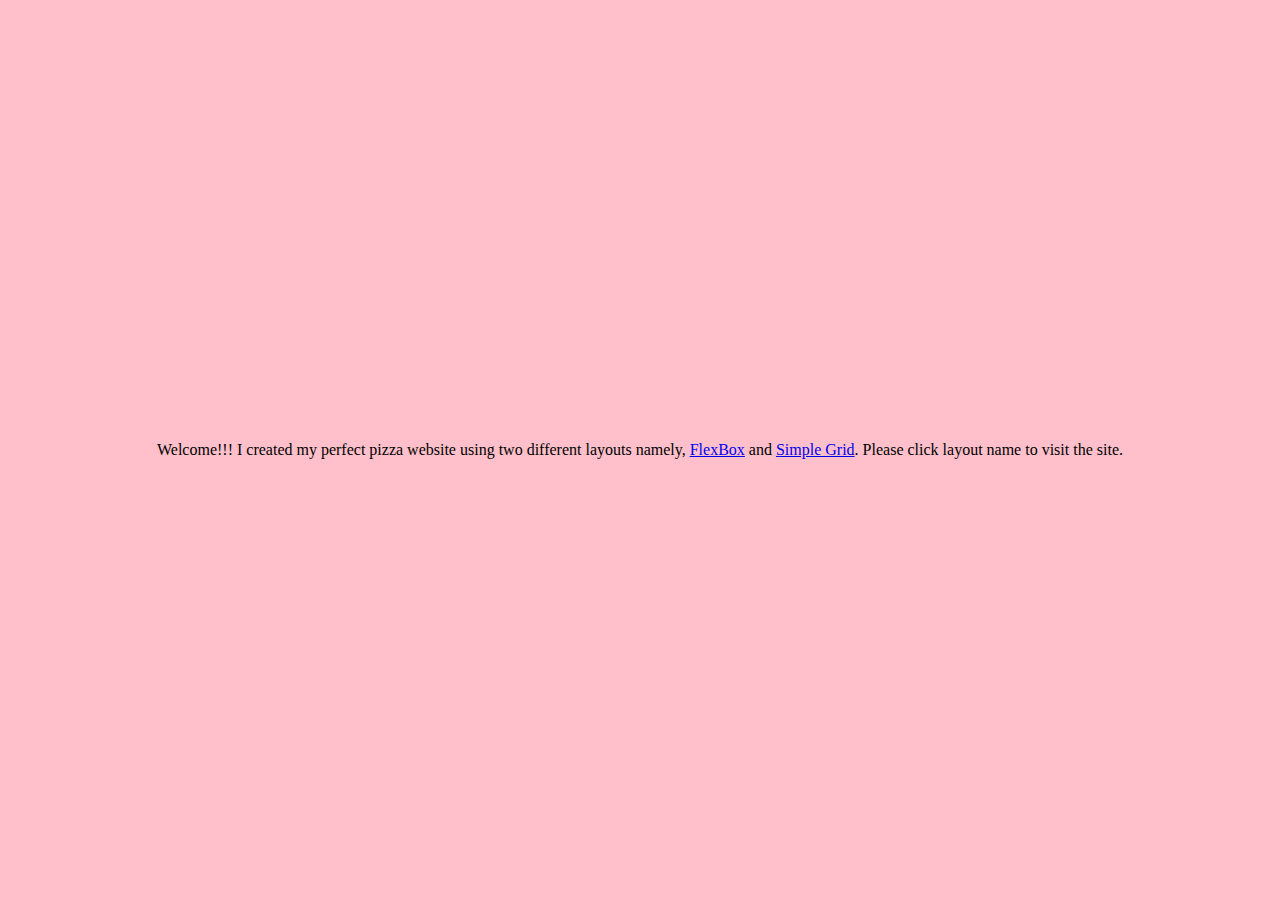
<file: index.html>
<!DOCTYPE html>
<html lang="en">
<head>
    <meta charset="UTF-8">
    <meta name="viewport" content="width=device-width, initial-scale=1.0">
    <title>Web Page Content</title>
    <style>
        content, html {
            background-color: pink;
            display: flex; /* Enables Flexbox layout on the body */
            align-items: center; /* Vertically centers the flex items within the body */
            justify-content: center; /* Horizontally centers the flex items within the body */
            height: 100%; /* Sets the height to 100% of the viewport */
        }

    </style>
</head>
<body>
    <div class="paragraph">
        <p>
            Welcome!!! I created my perfect pizza website using two different layouts namely, 
            <a href="flex_box.html">FlexBox</a> 
            and 
            <a href="simple_grid.html">Simple Grid</a>. 
            Please click layout name to visit the site.
        </p>
    </div>
</body>
</html>
</file>
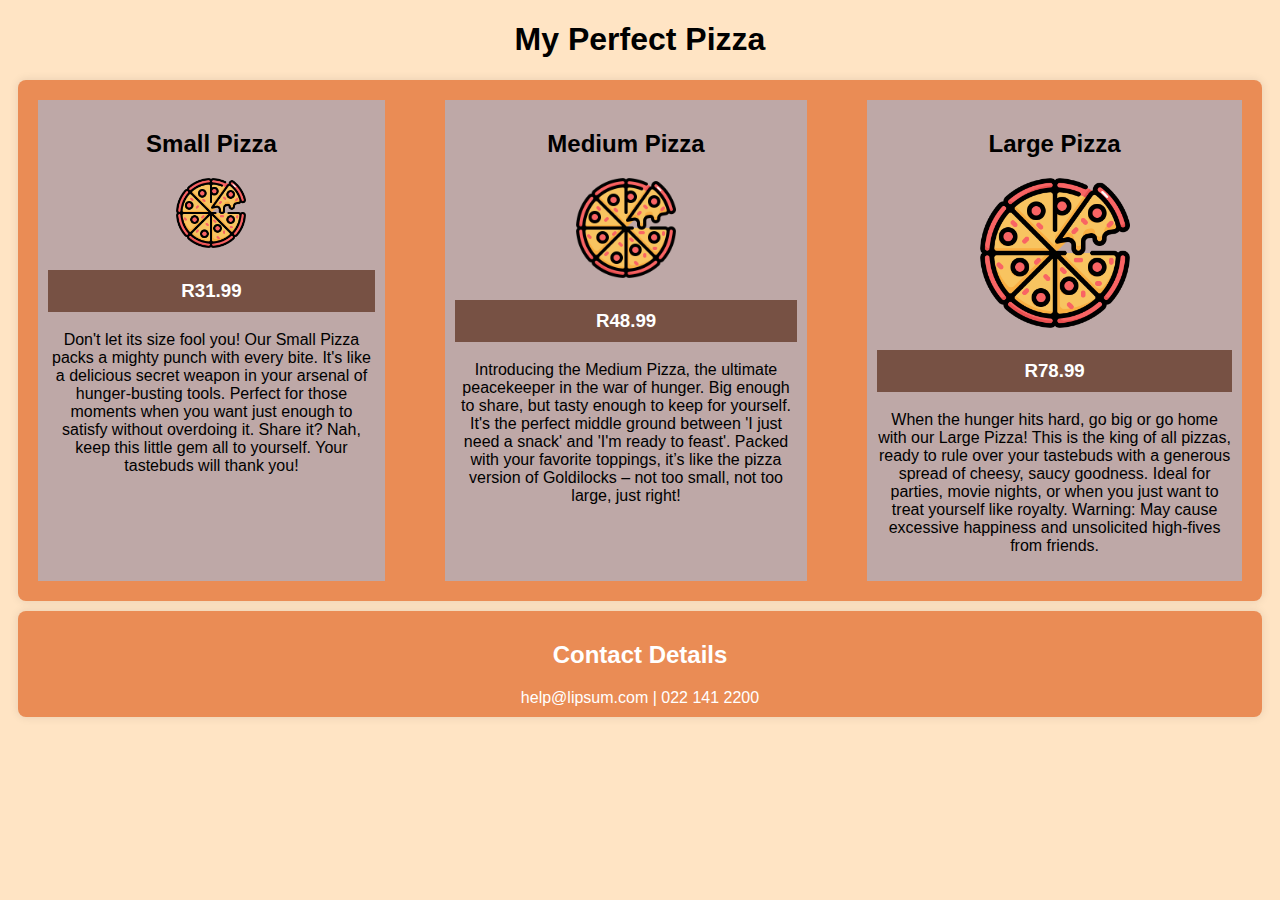
<file: flex_box.html>
<!DOCTYPE html>
<html lang="en">
<head>
    <link rel="stylesheet" href="style_flex.css">
    <meta charset="UTF-8">
    <meta name="viewport" content="width=device-width, initial-scale=1.0">
    <title>Document</title>
</head>
<body>
    <div class="top">
        <h1>My Perfect Pizza</h1>

        <div class="pizzas">
            <section class="pizza">
                <h2>Small Pizza</h2>
                <img src="pizza.png" width="70">
                <h3> R31.99</h3>
                <p>Don't let its size fool you! Our Small Pizza packs a mighty punch with every bite. It's like a delicious secret weapon in your arsenal of hunger-busting tools. Perfect for those moments when you want just enough to satisfy without overdoing it. Share it? Nah, keep this little gem all to yourself. Your tastebuds will thank you!</p>
            </section>

            <section class="pizza">
                <h2>Medium Pizza</h2>
                <img src="pizza.png" width="100">
                <h3> R48.99</h3>

                <p>Introducing the Medium Pizza, the ultimate peacekeeper in the war of hunger. Big enough to share, but tasty enough to keep for yourself. It's the perfect middle ground between 'I just need a snack' and 'I'm ready to feast'. Packed with your favorite toppings, it’s like the pizza version of Goldilocks – not too small, not too large, just right!</p>
            </section>

            <section class="pizza">
                <h2>Large Pizza</h2>
                <img src="pizza.png" width="150">
                <h3> R78.99</h3>
                <p>When the hunger hits hard, go big or go home with our Large Pizza! This is the king of all pizzas, ready to rule over your tastebuds with a generous spread of cheesy, saucy goodness. Ideal for parties, movie nights, or when you just want to treat yourself like royalty. Warning: May cause excessive happiness and unsolicited high-fives from friends.</p>
            </section>
        </div>  
    </div>




    <section class="box_pizza contact_details">
        <h2>Contact Details</h2>
        help@lipsum.com | 022 141 2200       
    </section>

</body>
</html>
</file>
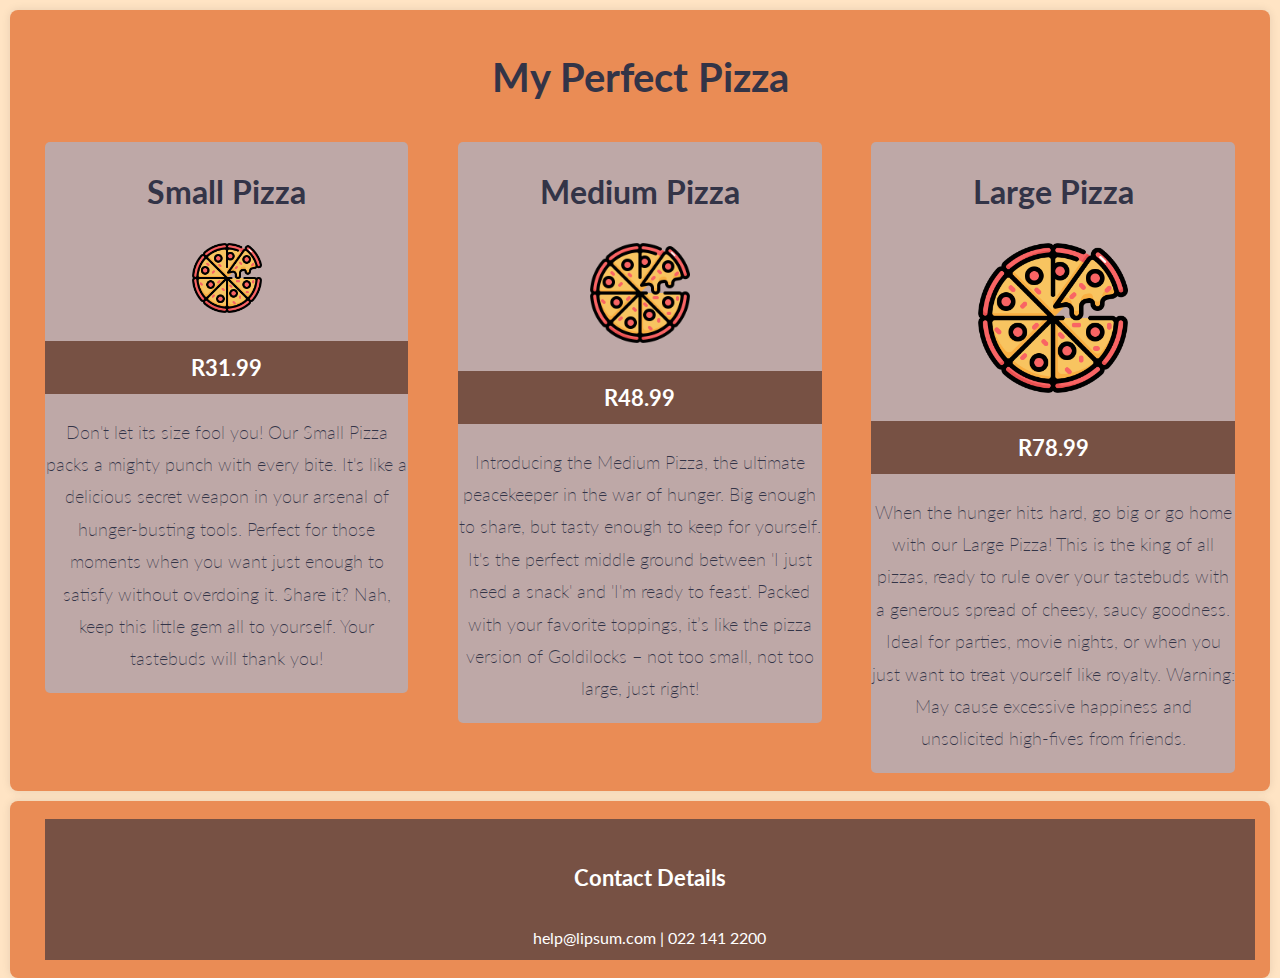
<file: simple_grid.html>
<!DOCTYPE html>
<html lang="en">
<head>
    <link rel="stylesheet" href="simple-grid.css">
    <link rel="stylesheet" href="style_grid.css">
    <meta charset="UTF-8">
    <meta name="viewport" content="width=device-width, initial-scale=1.0">
    <title>Document</title>
</head>
<body>

    <div class="pizza">

        <div class="row">
            <h1>My Perfect Pizza</h1>
            <section class="col-4">
                <h2>Small Pizza</h2>
                <img src="pizza.png" width="70">
                <h3> R31.99</h3>
                <p>Don't let its size fool you! Our Small Pizza packs a mighty punch with every bite. It's like a delicious secret weapon in your arsenal of hunger-busting tools. Perfect for those moments when you want just enough to satisfy without overdoing it. Share it? Nah, keep this little gem all to yourself. Your tastebuds will thank you!</p>
            </section>

            <section class="col-4">
                <h2>Medium Pizza</h2>
                <img src="pizza.png" width="100">
                <h3> R48.99</h3>
        
                <p>Introducing the Medium Pizza, the ultimate peacekeeper in the war of hunger. Big enough to share, but tasty enough to keep for yourself. It's the perfect middle ground between 'I just need a snack' and 'I'm ready to feast'. Packed with your favorite toppings, it’s like the pizza version of Goldilocks – not too small, not too large, just right!</p>
            </section>

            <section class="col-4">
                <h2>Large Pizza</h2>
                <img src="pizza.png" width="150">
                <h3> R78.99</h3>
                <p>When the hunger hits hard, go big or go home with our Large Pizza! This is the king of all pizzas, ready to rule over your tastebuds with a generous spread of cheesy, saucy goodness. Ideal for parties, movie nights, or when you just want to treat yourself like royalty. Warning: May cause excessive happiness and unsolicited high-fives from friends.</p>
            </section>
        </div>       
    </div>




    <div class="contact_details">
        <div class="row">
            <section class="col-12">
                <h3>Contact Details</h3>
                help@lipsum.com | 022 141 2200       
            </section> 
        </div>
       
    </div>


</body>
</html>
</file>
<file: style_flex.css>
body{
    background-color: bisque;
    font-family: sans-serif;
}

.pizza {
    background-color: #BEA8A7;
    padding: 10px;
    margin: 10px;
    text-align: center;
}

.contact_details, h3{
    background-color: #775144;
    text-align: center;
    color: white;
    padding: 10px;
}

.pizzas, .contact_details {
    margin: 10px;
    border-radius: 8px;
    background-color: #EA8C55;
    box-shadow: 0 0 10px rgba(0, 0, 0, 0.1);
    padding: 10px;
}



h1{
    text-align: center;
}

@media(min-width: 960px){
    .pizzas{
        display: flex;
        display: flex;
        gap: 40px;
    }
}
</file>
<file: simple-grid.css>
/**
*** SIMPLE GRID
*** (C) ZACH COLE 2016
**/

@import url(https://fonts.googleapis.com/css?family=Lato:400,300,300italic,400italic,700,700italic);

/* UNIVERSAL */

html,
body {
  height: 100%;
  width: 100%;
  margin: 0;
  padding: 0;
  left: 0;
  top: 0;
  font-size: 100%;
}

/* ROOT FONT STYLES */

* {
  font-family: 'Lato', Helvetica, sans-serif;
  color: #333447;
  line-height: 1.5;
}

/* TYPOGRAPHY */

h1 {
  font-size: 2.5rem;
}

h2 {
  font-size: 2rem;
}

h3 {
  font-size: 1.375rem;
}

h4 {
  font-size: 1.125rem;
}

h5 {
  font-size: 1rem;
}

h6 {
  font-size: 0.875rem;
}

p {
  font-size: 1.125rem;
  font-weight: 200;
  line-height: 1.8;
}

.font-light {
  font-weight: 300;
}

.font-regular {
  font-weight: 400;
}

.font-heavy {
  font-weight: 700;
}

/* POSITIONING */

.left {
  text-align: left;
}

.right {
  text-align: right;
}

.center {
  text-align: center;
  margin-left: auto;
  margin-right: auto;
}

.justify {
  text-align: justify;
}

/* ==== GRID SYSTEM ==== */

.container {
  width: 90%;
  margin-left: auto;
  margin-right: auto;
}

.row {
  position: relative;
  width: 100%;
}

.row [class^="col"] {
  float: left;
  margin: 0.5rem 2%;
  min-height: 0.125rem;
}

.col-1,
.col-2,
.col-3,
.col-4,
.col-5,
.col-6,
.col-7,
.col-8,
.col-9,
.col-10,
.col-11,
.col-12 {
  width: 96%;
}

.col-1-sm {
  width: 4.33%;
}

.col-2-sm {
  width: 12.66%;
}

.col-3-sm {
  width: 21%;
}

.col-4-sm {
  width: 29.33%;
}

.col-5-sm {
  width: 37.66%;
}

.col-6-sm {
  width: 46%;
}

.col-7-sm {
  width: 54.33%;
}

.col-8-sm {
  width: 62.66%;
}

.col-9-sm {
  width: 71%;
}

.col-10-sm {
  width: 79.33%;
}

.col-11-sm {
  width: 87.66%;
}

.col-12-sm {
  width: 96%;
}

.row::after {
	content: "";
	display: table;
	clear: both;
}

.hidden-sm {
  display: none;
}

@media only screen and (min-width: 33.75em) {  /* 540px */
  .container {
    width: 80%;
  }
}

@media only screen and (min-width: 45em) {  /* 720px */
  .col-1 {
    width: 4.33%;
  }

  .col-2 {
    width: 12.66%;
  }

  .col-3 {
    width: 21%;
  }

  .col-4 {
    width: 29.33%;
  }

  .col-5 {
    width: 37.66%;
  }

  .col-6 {
    width: 46%;
  }

  .col-7 {
    width: 54.33%;
  }

  .col-8 {
    width: 62.66%;
  }

  .col-9 {
    width: 71%;
  }

  .col-10 {
    width: 79.33%;
  }

  .col-11 {
    width: 87.66%;
  }

  .col-12 {
    width: 96%;
  }

  .hidden-sm {
    display: block;
  }
}

@media only screen and (min-width: 60em) { /* 960px */
  .container {
    width: 75%;
    max-width: 60rem;
  }
}
</file>
<file: style_grid.css>
body{
    background-color: bisque;
    font-family: sans-serif;
}

.row {
    text-align: center;
    
}

.col-4 {
    border-radius: 5px;
    background-color: #BEA8A7;

}

.contact_details .col-12, h3{
    background-color: #775144;
    text-align: center;
    color: white;

    padding: 10px;
}

.pizza, .contact_details {
    margin: 10px;
    border-radius: 8px;
    background-color: #EA8C55;
    box-shadow: 0 0 10px rgba(0, 0, 0, 0.1);
    padding: 10px;
}



h1{
    text-align: center;
}
</file>
